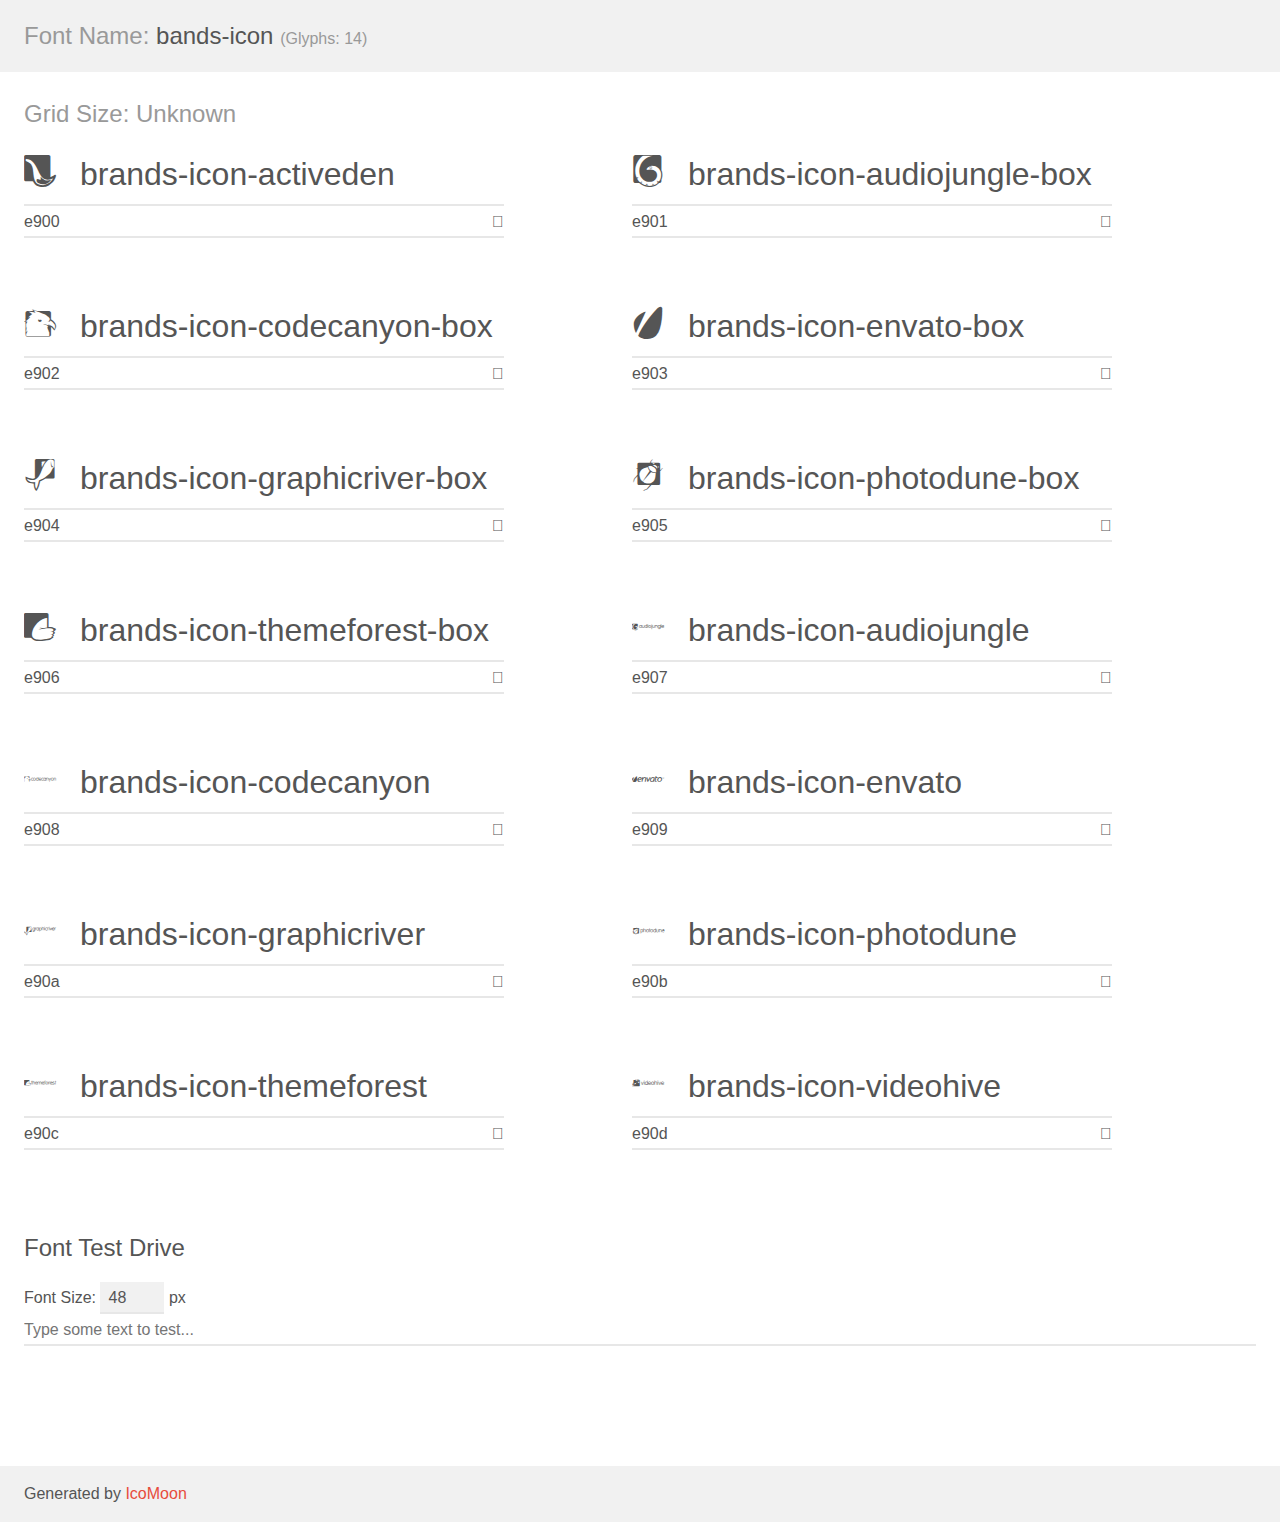
<file: staticfiles/plugins/bands-icon/demo.html>
<!doctype html>
<html>
<head>
    <meta charset="utf-8">
    <title>IcoMoon Demo</title>
    <meta name="description" content="An Icon Font Generated By IcoMoon.io">
    <meta name="viewport" content="width=device-width, initial-scale=1">
    <link rel="stylesheet" href="demo-files/demo.css">
    <link rel="stylesheet" href="style.css"></head>
<body>
    <div class="bgc1 clearfix">
        <h1 class="mhmm mvm"><span class="fgc1">Font Name:</span> bands-icon <small class="fgc1">(Glyphs:&nbsp;14)</small></h1>
    </div>
    <div class="clearfix mhl ptl">
        <h1 class="mvm mtn fgc1">Grid Size: Unknown</h1>
        <div class="glyph fs1">
            <div class="clearfix bshadow0 pbs">
                <span class="brands-icon-activeden">
                
                </span>
                <span class="mls"> brands-icon-activeden</span>
            </div>
            <fieldset class="fs0 size1of1 clearfix hidden-false">
                <input type="text" readonly value="e900" class="unit size1of2" />
                <input type="text" maxlength="1" readonly value="&#xe900;" class="unitRight size1of2 talign-right" />
            </fieldset>
            <div class="fs0 bshadow0 clearfix hidden-true">
                <span class="unit pvs fgc1">liga: </span>
                <input type="text" readonly value="" class="liga unitRight" />
            </div>
        </div>
        <div class="glyph fs1">
            <div class="clearfix bshadow0 pbs">
                <span class="brands-icon-audiojungle-box">
                
                </span>
                <span class="mls"> brands-icon-audiojungle-box</span>
            </div>
            <fieldset class="fs0 size1of1 clearfix hidden-false">
                <input type="text" readonly value="e901" class="unit size1of2" />
                <input type="text" maxlength="1" readonly value="&#xe901;" class="unitRight size1of2 talign-right" />
            </fieldset>
            <div class="fs0 bshadow0 clearfix hidden-true">
                <span class="unit pvs fgc1">liga: </span>
                <input type="text" readonly value="" class="liga unitRight" />
            </div>
        </div>
        <div class="glyph fs1">
            <div class="clearfix bshadow0 pbs">
                <span class="brands-icon-codecanyon-box">
                
                </span>
                <span class="mls"> brands-icon-codecanyon-box</span>
            </div>
            <fieldset class="fs0 size1of1 clearfix hidden-false">
                <input type="text" readonly value="e902" class="unit size1of2" />
                <input type="text" maxlength="1" readonly value="&#xe902;" class="unitRight size1of2 talign-right" />
            </fieldset>
            <div class="fs0 bshadow0 clearfix hidden-true">
                <span class="unit pvs fgc1">liga: </span>
                <input type="text" readonly value="" class="liga unitRight" />
            </div>
        </div>
        <div class="glyph fs1">
            <div class="clearfix bshadow0 pbs">
                <span class="brands-icon-envato-box">
                
                </span>
                <span class="mls"> brands-icon-envato-box</span>
            </div>
            <fieldset class="fs0 size1of1 clearfix hidden-false">
                <input type="text" readonly value="e903" class="unit size1of2" />
                <input type="text" maxlength="1" readonly value="&#xe903;" class="unitRight size1of2 talign-right" />
            </fieldset>
            <div class="fs0 bshadow0 clearfix hidden-true">
                <span class="unit pvs fgc1">liga: </span>
                <input type="text" readonly value="" class="liga unitRight" />
            </div>
        </div>
        <div class="glyph fs1">
            <div class="clearfix bshadow0 pbs">
                <span class="brands-icon-graphicriver-box">
                
                </span>
                <span class="mls"> brands-icon-graphicriver-box</span>
            </div>
            <fieldset class="fs0 size1of1 clearfix hidden-false">
                <input type="text" readonly value="e904" class="unit size1of2" />
                <input type="text" maxlength="1" readonly value="&#xe904;" class="unitRight size1of2 talign-right" />
            </fieldset>
            <div class="fs0 bshadow0 clearfix hidden-true">
                <span class="unit pvs fgc1">liga: </span>
                <input type="text" readonly value="" class="liga unitRight" />
            </div>
        </div>
        <div class="glyph fs1">
            <div class="clearfix bshadow0 pbs">
                <span class="brands-icon-photodune-box">
                
                </span>
                <span class="mls"> brands-icon-photodune-box</span>
            </div>
            <fieldset class="fs0 size1of1 clearfix hidden-false">
                <input type="text" readonly value="e905" class="unit size1of2" />
                <input type="text" maxlength="1" readonly value="&#xe905;" class="unitRight size1of2 talign-right" />
            </fieldset>
            <div class="fs0 bshadow0 clearfix hidden-true">
                <span class="unit pvs fgc1">liga: </span>
                <input type="text" readonly value="" class="liga unitRight" />
            </div>
        </div>
        <div class="glyph fs1">
            <div class="clearfix bshadow0 pbs">
                <span class="brands-icon-themeforest-box">
                
                </span>
                <span class="mls"> brands-icon-themeforest-box</span>
            </div>
            <fieldset class="fs0 size1of1 clearfix hidden-false">
                <input type="text" readonly value="e906" class="unit size1of2" />
                <input type="text" maxlength="1" readonly value="&#xe906;" class="unitRight size1of2 talign-right" />
            </fieldset>
            <div class="fs0 bshadow0 clearfix hidden-true">
                <span class="unit pvs fgc1">liga: </span>
                <input type="text" readonly value="" class="liga unitRight" />
            </div>
        </div>
        <div class="glyph fs1">
            <div class="clearfix bshadow0 pbs">
                <span class="brands-icon-audiojungle">
                
                </span>
                <span class="mls"> brands-icon-audiojungle</span>
            </div>
            <fieldset class="fs0 size1of1 clearfix hidden-false">
                <input type="text" readonly value="e907" class="unit size1of2" />
                <input type="text" maxlength="1" readonly value="&#xe907;" class="unitRight size1of2 talign-right" />
            </fieldset>
            <div class="fs0 bshadow0 clearfix hidden-true">
                <span class="unit pvs fgc1">liga: </span>
                <input type="text" readonly value="" class="liga unitRight" />
            </div>
        </div>
        <div class="glyph fs1">
            <div class="clearfix bshadow0 pbs">
                <span class="brands-icon-codecanyon">
                
                </span>
                <span class="mls"> brands-icon-codecanyon</span>
            </div>
            <fieldset class="fs0 size1of1 clearfix hidden-false">
                <input type="text" readonly value="e908" class="unit size1of2" />
                <input type="text" maxlength="1" readonly value="&#xe908;" class="unitRight size1of2 talign-right" />
            </fieldset>
            <div class="fs0 bshadow0 clearfix hidden-true">
                <span class="unit pvs fgc1">liga: </span>
                <input type="text" readonly value="" class="liga unitRight" />
            </div>
        </div>
        <div class="glyph fs1">
            <div class="clearfix bshadow0 pbs">
                <span class="brands-icon-envato">
                
                </span>
                <span class="mls"> brands-icon-envato</span>
            </div>
            <fieldset class="fs0 size1of1 clearfix hidden-false">
                <input type="text" readonly value="e909" class="unit size1of2" />
                <input type="text" maxlength="1" readonly value="&#xe909;" class="unitRight size1of2 talign-right" />
            </fieldset>
            <div class="fs0 bshadow0 clearfix hidden-true">
                <span class="unit pvs fgc1">liga: </span>
                <input type="text" readonly value="" class="liga unitRight" />
            </div>
        </div>
        <div class="glyph fs1">
            <div class="clearfix bshadow0 pbs">
                <span class="brands-icon-graphicriver">
                
                </span>
                <span class="mls"> brands-icon-graphicriver</span>
            </div>
            <fieldset class="fs0 size1of1 clearfix hidden-false">
                <input type="text" readonly value="e90a" class="unit size1of2" />
                <input type="text" maxlength="1" readonly value="&#xe90a;" class="unitRight size1of2 talign-right" />
            </fieldset>
            <div class="fs0 bshadow0 clearfix hidden-true">
                <span class="unit pvs fgc1">liga: </span>
                <input type="text" readonly value="" class="liga unitRight" />
            </div>
        </div>
        <div class="glyph fs1">
            <div class="clearfix bshadow0 pbs">
                <span class="brands-icon-photodune">
                
                </span>
                <span class="mls"> brands-icon-photodune</span>
            </div>
            <fieldset class="fs0 size1of1 clearfix hidden-false">
                <input type="text" readonly value="e90b" class="unit size1of2" />
                <input type="text" maxlength="1" readonly value="&#xe90b;" class="unitRight size1of2 talign-right" />
            </fieldset>
            <div class="fs0 bshadow0 clearfix hidden-true">
                <span class="unit pvs fgc1">liga: </span>
                <input type="text" readonly value="" class="liga unitRight" />
            </div>
        </div>
        <div class="glyph fs1">
            <div class="clearfix bshadow0 pbs">
                <span class="brands-icon-themeforest">
                
                </span>
                <span class="mls"> brands-icon-themeforest</span>
            </div>
            <fieldset class="fs0 size1of1 clearfix hidden-false">
                <input type="text" readonly value="e90c" class="unit size1of2" />
                <input type="text" maxlength="1" readonly value="&#xe90c;" class="unitRight size1of2 talign-right" />
            </fieldset>
            <div class="fs0 bshadow0 clearfix hidden-true">
                <span class="unit pvs fgc1">liga: </span>
                <input type="text" readonly value="" class="liga unitRight" />
            </div>
        </div>
        <div class="glyph fs1">
            <div class="clearfix bshadow0 pbs">
                <span class="brands-icon-videohive">
                
                </span>
                <span class="mls"> brands-icon-videohive</span>
            </div>
            <fieldset class="fs0 size1of1 clearfix hidden-false">
                <input type="text" readonly value="e90d" class="unit size1of2" />
                <input type="text" maxlength="1" readonly value="&#xe90d;" class="unitRight size1of2 talign-right" />
            </fieldset>
            <div class="fs0 bshadow0 clearfix hidden-true">
                <span class="unit pvs fgc1">liga: </span>
                <input type="text" readonly value="" class="liga unitRight" />
            </div>
        </div>
    </div>

    <!--[if gt IE 8]><!-->
    <div class="mhl clearfix mbl">
        <h1>Font Test Drive</h1>
        <label>
            Font Size: <input id="fontSize" type="number" class="textbox0 mbm"
            min="8" value="48" />
            px
        </label>
        <input id="testText" type="text" class="phl size1of1 mvl"
        placeholder="Type some text to test..." value=""/>
        <div id="testDrive" class="brands-icon-">&nbsp;
        </div>
    </div>
    <!--<![endif]-->
    <div class="bgc1 clearfix">
        <p class="mhl">Generated by <a href="https://icomoon.io/app">IcoMoon</a></p>
    </div>

    <script src="demo-files/demo.js"></script>
</body>
</html>
</file>
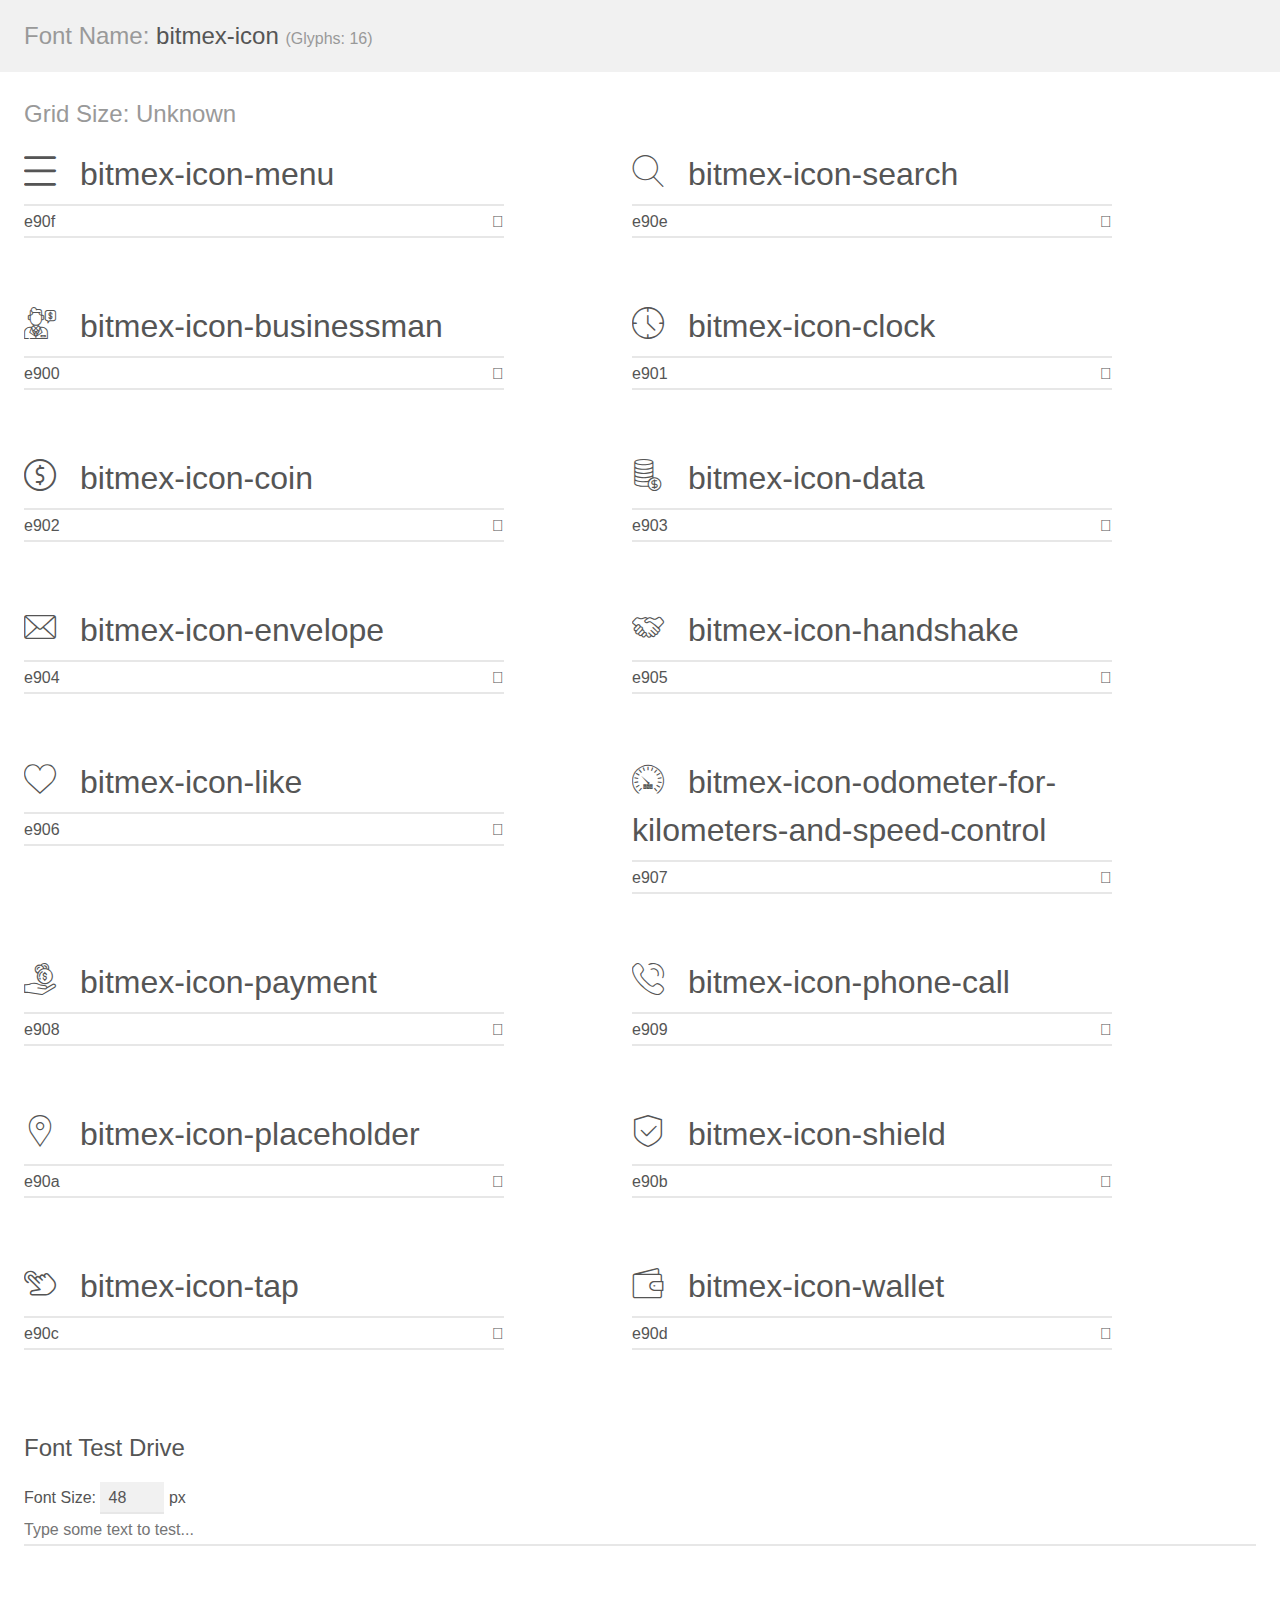
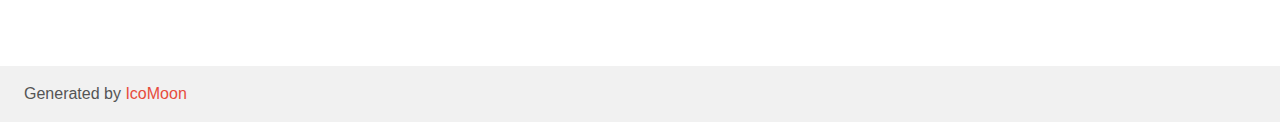
<file: staticfiles/plugins/bitmex-icons/demo.html>
<!doctype html>
<html>
<head>
    <meta charset="utf-8">
    <title>IcoMoon Demo</title>
    <meta name="description" content="An Icon Font Generated By IcoMoon.io">
    <meta name="viewport" content="width=device-width, initial-scale=1">
    <link rel="stylesheet" href="demo-files/demo.css">
    <link rel="stylesheet" href="style.css"></head>
<body>
    <div class="bgc1 clearfix">
        <h1 class="mhmm mvm"><span class="fgc1">Font Name:</span> bitmex-icon <small class="fgc1">(Glyphs:&nbsp;16)</small></h1>
    </div>
    <div class="clearfix mhl ptl">
        <h1 class="mvm mtn fgc1">Grid Size: Unknown</h1>
        <div class="glyph fs1">
            <div class="clearfix bshadow0 pbs">
                <span class="bitmex-icon-menu">
                
                </span>
                <span class="mls"> bitmex-icon-menu</span>
            </div>
            <fieldset class="fs0 size1of1 clearfix hidden-false">
                <input type="text" readonly value="e90f" class="unit size1of2" />
                <input type="text" maxlength="1" readonly value="&#xe90f;" class="unitRight size1of2 talign-right" />
            </fieldset>
            <div class="fs0 bshadow0 clearfix hidden-true">
                <span class="unit pvs fgc1">liga: </span>
                <input type="text" readonly value="" class="liga unitRight" />
            </div>
        </div>
        <div class="glyph fs1">
            <div class="clearfix bshadow0 pbs">
                <span class="bitmex-icon-search">
                
                </span>
                <span class="mls"> bitmex-icon-search</span>
            </div>
            <fieldset class="fs0 size1of1 clearfix hidden-false">
                <input type="text" readonly value="e90e" class="unit size1of2" />
                <input type="text" maxlength="1" readonly value="&#xe90e;" class="unitRight size1of2 talign-right" />
            </fieldset>
            <div class="fs0 bshadow0 clearfix hidden-true">
                <span class="unit pvs fgc1">liga: </span>
                <input type="text" readonly value="" class="liga unitRight" />
            </div>
        </div>
        <div class="glyph fs1">
            <div class="clearfix bshadow0 pbs">
                <span class="bitmex-icon-businessman">
                
                </span>
                <span class="mls"> bitmex-icon-businessman</span>
            </div>
            <fieldset class="fs0 size1of1 clearfix hidden-false">
                <input type="text" readonly value="e900" class="unit size1of2" />
                <input type="text" maxlength="1" readonly value="&#xe900;" class="unitRight size1of2 talign-right" />
            </fieldset>
            <div class="fs0 bshadow0 clearfix hidden-true">
                <span class="unit pvs fgc1">liga: </span>
                <input type="text" readonly value="" class="liga unitRight" />
            </div>
        </div>
        <div class="glyph fs1">
            <div class="clearfix bshadow0 pbs">
                <span class="bitmex-icon-clock">
                
                </span>
                <span class="mls"> bitmex-icon-clock</span>
            </div>
            <fieldset class="fs0 size1of1 clearfix hidden-false">
                <input type="text" readonly value="e901" class="unit size1of2" />
                <input type="text" maxlength="1" readonly value="&#xe901;" class="unitRight size1of2 talign-right" />
            </fieldset>
            <div class="fs0 bshadow0 clearfix hidden-true">
                <span class="unit pvs fgc1">liga: </span>
                <input type="text" readonly value="" class="liga unitRight" />
            </div>
        </div>
        <div class="glyph fs1">
            <div class="clearfix bshadow0 pbs">
                <span class="bitmex-icon-coin">
                
                </span>
                <span class="mls"> bitmex-icon-coin</span>
            </div>
            <fieldset class="fs0 size1of1 clearfix hidden-false">
                <input type="text" readonly value="e902" class="unit size1of2" />
                <input type="text" maxlength="1" readonly value="&#xe902;" class="unitRight size1of2 talign-right" />
            </fieldset>
            <div class="fs0 bshadow0 clearfix hidden-true">
                <span class="unit pvs fgc1">liga: </span>
                <input type="text" readonly value="" class="liga unitRight" />
            </div>
        </div>
        <div class="glyph fs1">
            <div class="clearfix bshadow0 pbs">
                <span class="bitmex-icon-data">
                
                </span>
                <span class="mls"> bitmex-icon-data</span>
            </div>
            <fieldset class="fs0 size1of1 clearfix hidden-false">
                <input type="text" readonly value="e903" class="unit size1of2" />
                <input type="text" maxlength="1" readonly value="&#xe903;" class="unitRight size1of2 talign-right" />
            </fieldset>
            <div class="fs0 bshadow0 clearfix hidden-true">
                <span class="unit pvs fgc1">liga: </span>
                <input type="text" readonly value="" class="liga unitRight" />
            </div>
        </div>
        <div class="glyph fs1">
            <div class="clearfix bshadow0 pbs">
                <span class="bitmex-icon-envelope">
                
                </span>
                <span class="mls"> bitmex-icon-envelope</span>
            </div>
            <fieldset class="fs0 size1of1 clearfix hidden-false">
                <input type="text" readonly value="e904" class="unit size1of2" />
                <input type="text" maxlength="1" readonly value="&#xe904;" class="unitRight size1of2 talign-right" />
            </fieldset>
            <div class="fs0 bshadow0 clearfix hidden-true">
                <span class="unit pvs fgc1">liga: </span>
                <input type="text" readonly value="" class="liga unitRight" />
            </div>
        </div>
        <div class="glyph fs1">
            <div class="clearfix bshadow0 pbs">
                <span class="bitmex-icon-handshake">
                
                </span>
                <span class="mls"> bitmex-icon-handshake</span>
            </div>
            <fieldset class="fs0 size1of1 clearfix hidden-false">
                <input type="text" readonly value="e905" class="unit size1of2" />
                <input type="text" maxlength="1" readonly value="&#xe905;" class="unitRight size1of2 talign-right" />
            </fieldset>
            <div class="fs0 bshadow0 clearfix hidden-true">
                <span class="unit pvs fgc1">liga: </span>
                <input type="text" readonly value="" class="liga unitRight" />
            </div>
        </div>
        <div class="glyph fs1">
            <div class="clearfix bshadow0 pbs">
                <span class="bitmex-icon-like">
                
                </span>
                <span class="mls"> bitmex-icon-like</span>
            </div>
            <fieldset class="fs0 size1of1 clearfix hidden-false">
                <input type="text" readonly value="e906" class="unit size1of2" />
                <input type="text" maxlength="1" readonly value="&#xe906;" class="unitRight size1of2 talign-right" />
            </fieldset>
            <div class="fs0 bshadow0 clearfix hidden-true">
                <span class="unit pvs fgc1">liga: </span>
                <input type="text" readonly value="" class="liga unitRight" />
            </div>
        </div>
        <div class="glyph fs1">
            <div class="clearfix bshadow0 pbs">
                <span class="bitmex-icon-odometer-for-kilometers-and-speed-control">
                
                </span>
                <span class="mls"> bitmex-icon-odometer-for-kilometers-and-speed-control</span>
            </div>
            <fieldset class="fs0 size1of1 clearfix hidden-false">
                <input type="text" readonly value="e907" class="unit size1of2" />
                <input type="text" maxlength="1" readonly value="&#xe907;" class="unitRight size1of2 talign-right" />
            </fieldset>
            <div class="fs0 bshadow0 clearfix hidden-true">
                <span class="unit pvs fgc1">liga: </span>
                <input type="text" readonly value="" class="liga unitRight" />
            </div>
        </div>
        <div class="glyph fs1">
            <div class="clearfix bshadow0 pbs">
                <span class="bitmex-icon-payment">
                
                </span>
                <span class="mls"> bitmex-icon-payment</span>
            </div>
            <fieldset class="fs0 size1of1 clearfix hidden-false">
                <input type="text" readonly value="e908" class="unit size1of2" />
                <input type="text" maxlength="1" readonly value="&#xe908;" class="unitRight size1of2 talign-right" />
            </fieldset>
            <div class="fs0 bshadow0 clearfix hidden-true">
                <span class="unit pvs fgc1">liga: </span>
                <input type="text" readonly value="" class="liga unitRight" />
            </div>
        </div>
        <div class="glyph fs1">
            <div class="clearfix bshadow0 pbs">
                <span class="bitmex-icon-phone-call">
                
                </span>
                <span class="mls"> bitmex-icon-phone-call</span>
            </div>
            <fieldset class="fs0 size1of1 clearfix hidden-false">
                <input type="text" readonly value="e909" class="unit size1of2" />
                <input type="text" maxlength="1" readonly value="&#xe909;" class="unitRight size1of2 talign-right" />
            </fieldset>
            <div class="fs0 bshadow0 clearfix hidden-true">
                <span class="unit pvs fgc1">liga: </span>
                <input type="text" readonly value="" class="liga unitRight" />
            </div>
        </div>
        <div class="glyph fs1">
            <div class="clearfix bshadow0 pbs">
                <span class="bitmex-icon-placeholder">
                
                </span>
                <span class="mls"> bitmex-icon-placeholder</span>
            </div>
            <fieldset class="fs0 size1of1 clearfix hidden-false">
                <input type="text" readonly value="e90a" class="unit size1of2" />
                <input type="text" maxlength="1" readonly value="&#xe90a;" class="unitRight size1of2 talign-right" />
            </fieldset>
            <div class="fs0 bshadow0 clearfix hidden-true">
                <span class="unit pvs fgc1">liga: </span>
                <input type="text" readonly value="" class="liga unitRight" />
            </div>
        </div>
        <div class="glyph fs1">
            <div class="clearfix bshadow0 pbs">
                <span class="bitmex-icon-shield">
                
                </span>
                <span class="mls"> bitmex-icon-shield</span>
            </div>
            <fieldset class="fs0 size1of1 clearfix hidden-false">
                <input type="text" readonly value="e90b" class="unit size1of2" />
                <input type="text" maxlength="1" readonly value="&#xe90b;" class="unitRight size1of2 talign-right" />
            </fieldset>
            <div class="fs0 bshadow0 clearfix hidden-true">
                <span class="unit pvs fgc1">liga: </span>
                <input type="text" readonly value="" class="liga unitRight" />
            </div>
        </div>
        <div class="glyph fs1">
            <div class="clearfix bshadow0 pbs">
                <span class="bitmex-icon-tap">
                
                </span>
                <span class="mls"> bitmex-icon-tap</span>
            </div>
            <fieldset class="fs0 size1of1 clearfix hidden-false">
                <input type="text" readonly value="e90c" class="unit size1of2" />
                <input type="text" maxlength="1" readonly value="&#xe90c;" class="unitRight size1of2 talign-right" />
            </fieldset>
            <div class="fs0 bshadow0 clearfix hidden-true">
                <span class="unit pvs fgc1">liga: </span>
                <input type="text" readonly value="" class="liga unitRight" />
            </div>
        </div>
        <div class="glyph fs1">
            <div class="clearfix bshadow0 pbs">
                <span class="bitmex-icon-wallet">
                
                </span>
                <span class="mls"> bitmex-icon-wallet</span>
            </div>
            <fieldset class="fs0 size1of1 clearfix hidden-false">
                <input type="text" readonly value="e90d" class="unit size1of2" />
                <input type="text" maxlength="1" readonly value="&#xe90d;" class="unitRight size1of2 talign-right" />
            </fieldset>
            <div class="fs0 bshadow0 clearfix hidden-true">
                <span class="unit pvs fgc1">liga: </span>
                <input type="text" readonly value="" class="liga unitRight" />
            </div>
        </div>
    </div>

    <!--[if gt IE 8]><!-->
    <div class="mhl clearfix mbl">
        <h1>Font Test Drive</h1>
        <label>
            Font Size: <input id="fontSize" type="number" class="textbox0 mbm"
            min="8" value="48" />
            px
        </label>
        <input id="testText" type="text" class="phl size1of1 mvl"
        placeholder="Type some text to test..." value=""/>
        <div id="testDrive" class="bitmex-icon-">&nbsp;
        </div>
    </div>
    <!--<![endif]-->
    <div class="bgc1 clearfix">
        <p class="mhl">Generated by <a href="https://icomoon.io/app">IcoMoon</a></p>
    </div>

    <script src="demo-files/demo.js"></script>
</body>
</html>
</file>
<file: staticfiles/plugins/bands-icon/demo-files/demo.css>
body {
  padding: 0;
  margin: 0;
  font-family: sans-serif;
  font-size: 1em;
  line-height: 1.5;
  color: #555;
  background: #fff;
}
h1 {
  font-size: 1.5em;
  font-weight: normal;
}
small {
  font-size: .66666667em;
}
a {
  color: #e74c3c;
  text-decoration: none;
}
a:hover, a:focus {
  box-shadow: 0 1px #e74c3c;
}
.bshadow0, input {
  box-shadow: inset 0 -2px #e7e7e7;
}
input:hover {
  box-shadow: inset 0 -2px #ccc;
}
input, fieldset {
  font-family: sans-serif;
  font-size: 1em;
  margin: 0;
  padding: 0;
  border: 0;
}
input {
  color: inherit;
  line-height: 1.5;
  height: 1.5em;
  padding: .25em 0;
}
input:focus {
  outline: none;
  box-shadow: inset 0 -2px #449fdb;
}
.glyph {
  font-size: 16px;
  width: 15em;
  padding-bottom: 1em;
  margin-right: 4em;
  margin-bottom: 1em;
  float: left;
  overflow: hidden;
}
.liga {
  width: 80%;
  width: calc(100% - 2.5em);
}
.talign-right {
  text-align: right;
}
.talign-center {
  text-align: center;
}
.bgc1 {
  background: #f1f1f1;
}
.fgc1 {
  color: #999;
}
.fgc0 {
  color: #000;
}
p {
  margin-top: 1em;
  margin-bottom: 1em;
}
.mvm {
  margin-top: .75em;
  margin-bottom: .75em;
}
.mtn {
  margin-top: 0;
}
.mtl, .mal {
  margin-top: 1.5em;
}
.mbl, .mal {
  margin-bottom: 1.5em;
}
.mal, .mhl {
  margin-left: 1.5em;
  margin-right: 1.5em;
}
.mhmm {
  margin-left: 1em;
  margin-right: 1em;
}
.mls {
  margin-left: .25em;
}
.ptl {
  padding-top: 1.5em;
}
.pbs, .pvs {
  padding-bottom: .25em;
}
.pvs, .pts {
  padding-top: .25em;
}
.unit {
  float: left;
}
.unitRight {
  float: right;
}
.size1of2 {
  width: 50%;
}
.size1of1 {
  width: 100%;
}
.clearfix:before, .clearfix:after {
  content: " ";
  display: table;
}
.clearfix:after {
  clear: both;
}
.hidden-true {
  display: none;
}
.textbox0 {
  width: 3em;
  background: #f1f1f1;
  padding: .25em .5em;
  line-height: 1.5;
  height: 1.5em;
}
#testDrive {
  display: block;
  padding-top: 24px;
  line-height: 1.5;
}
.fs0 {
  font-size: 16px;
}
.fs1 {
  font-size: 32px;
}
</file>
<file: staticfiles/plugins/bands-icon/style.css>
@font-face {
  font-family: 'bands-icon';
  src:  url('fonts/bands-icon.eot?292vk');
  src:  url('fonts/bands-icon.eot?292vk#iefix') format('embedded-opentype'),
    url('fonts/bands-icon.ttf?292vk') format('truetype'),
    url('fonts/bands-icon.woff?292vk') format('woff'),
    url('fonts/bands-icon.svg?292vk#bands-icon') format('svg');
  font-weight: normal;
  font-style: normal;
}

[class^="brands-icon-"], [class*=" brands-icon-"] {
  /* use !important to prevent issues with browser extensions that change fonts */
  font-family: 'bands-icon' !important;
  speak: none;
  font-style: normal;
  font-weight: normal;
  font-variant: normal;
  text-transform: none;
  line-height: 1;

  /* Better Font Rendering =========== */
  -webkit-font-smoothing: antialiased;
  -moz-osx-font-smoothing: grayscale;
}

.brands-icon-activeden:before {
  content: "\e900";
}
.brands-icon-audiojungle-box:before {
  content: "\e901";
}
.brands-icon-codecanyon-box:before {
  content: "\e902";
}
.brands-icon-envato-box:before {
  content: "\e903";
}
.brands-icon-graphicriver-box:before {
  content: "\e904";
}
.brands-icon-photodune-box:before {
  content: "\e905";
}
.brands-icon-themeforest-box:before {
  content: "\e906";
}
.brands-icon-audiojungle:before {
  content: "\e907";
}
.brands-icon-codecanyon:before {
  content: "\e908";
}
.brands-icon-envato:before {
  content: "\e909";
}
.brands-icon-graphicriver:before {
  content: "\e90a";
}
.brands-icon-photodune:before {
  content: "\e90b";
}
.brands-icon-themeforest:before {
  content: "\e90c";
}
.brands-icon-videohive:before {
  content: "\e90d";
}
</file>
<file: staticfiles/plugins/bitmex-icons/demo-files/demo.css>
body {
  padding: 0;
  margin: 0;
  font-family: sans-serif;
  font-size: 1em;
  line-height: 1.5;
  color: #555;
  background: #fff;
}
h1 {
  font-size: 1.5em;
  font-weight: normal;
}
small {
  font-size: .66666667em;
}
a {
  color: #e74c3c;
  text-decoration: none;
}
a:hover, a:focus {
  box-shadow: 0 1px #e74c3c;
}
.bshadow0, input {
  box-shadow: inset 0 -2px #e7e7e7;
}
input:hover {
  box-shadow: inset 0 -2px #ccc;
}
input, fieldset {
  font-family: sans-serif;
  font-size: 1em;
  margin: 0;
  padding: 0;
  border: 0;
}
input {
  color: inherit;
  line-height: 1.5;
  height: 1.5em;
  padding: .25em 0;
}
input:focus {
  outline: none;
  box-shadow: inset 0 -2px #449fdb;
}
.glyph {
  font-size: 16px;
  width: 15em;
  padding-bottom: 1em;
  margin-right: 4em;
  margin-bottom: 1em;
  float: left;
  overflow: hidden;
}
.liga {
  width: 80%;
  width: calc(100% - 2.5em);
}
.talign-right {
  text-align: right;
}
.talign-center {
  text-align: center;
}
.bgc1 {
  background: #f1f1f1;
}
.fgc1 {
  color: #999;
}
.fgc0 {
  color: #000;
}
p {
  margin-top: 1em;
  margin-bottom: 1em;
}
.mvm {
  margin-top: .75em;
  margin-bottom: .75em;
}
.mtn {
  margin-top: 0;
}
.mtl, .mal {
  margin-top: 1.5em;
}
.mbl, .mal {
  margin-bottom: 1.5em;
}
.mal, .mhl {
  margin-left: 1.5em;
  margin-right: 1.5em;
}
.mhmm {
  margin-left: 1em;
  margin-right: 1em;
}
.mls {
  margin-left: .25em;
}
.ptl {
  padding-top: 1.5em;
}
.pbs, .pvs {
  padding-bottom: .25em;
}
.pvs, .pts {
  padding-top: .25em;
}
.unit {
  float: left;
}
.unitRight {
  float: right;
}
.size1of2 {
  width: 50%;
}
.size1of1 {
  width: 100%;
}
.clearfix:before, .clearfix:after {
  content: " ";
  display: table;
}
.clearfix:after {
  clear: both;
}
.hidden-true {
  display: none;
}
.textbox0 {
  width: 3em;
  background: #f1f1f1;
  padding: .25em .5em;
  line-height: 1.5;
  height: 1.5em;
}
#testDrive {
  display: block;
  padding-top: 24px;
  line-height: 1.5;
}
.fs0 {
  font-size: 16px;
}
.fs1 {
  font-size: 32px;
}
</file>
<file: staticfiles/plugins/bitmex-icons/style.css>
@font-face {
  font-family: 'bitmex-icon';
  src:  url('fonts/bitmex-icon.eot?d5z47k');
  src:  url('fonts/bitmex-icon.eot?d5z47k#iefix') format('embedded-opentype'),
    url('fonts/bitmex-icon.ttf?d5z47k') format('truetype'),
    url('fonts/bitmex-icon.woff?d5z47k') format('woff'),
    url('fonts/bitmex-icon.svg?d5z47k#bitmex-icon') format('svg');
  font-weight: normal;
  font-style: normal;
}

[class^="bitmex-icon-"], [class*=" bitmex-icon-"] {
  /* use !important to prevent issues with browser extensions that change fonts */
  font-family: 'bitmex-icon' !important;
  speak: none;
  font-style: normal;
  font-weight: normal;
  font-variant: normal;
  text-transform: none;
  line-height: 1;

  /* Better Font Rendering =========== */
  -webkit-font-smoothing: antialiased;
  -moz-osx-font-smoothing: grayscale;
}

.bitmex-icon-menu:before {
  content: "\e90f";
}
.bitmex-icon-search:before {
  content: "\e90e";
}
.bitmex-icon-businessman:before {
  content: "\e900";
}
.bitmex-icon-clock:before {
  content: "\e901";
}
.bitmex-icon-coin:before {
  content: "\e902";
}
.bitmex-icon-data:before {
  content: "\e903";
}
.bitmex-icon-envelope:before {
  content: "\e904";
}
.bitmex-icon-handshake:before {
  content: "\e905";
}
.bitmex-icon-like:before {
  content: "\e906";
}
.bitmex-icon-odometer-for-kilometers-and-speed-control:before {
  content: "\e907";
}
.bitmex-icon-payment:before {
  content: "\e908";
}
.bitmex-icon-phone-call:before {
  content: "\e909";
}
.bitmex-icon-placeholder:before {
  content: "\e90a";
}
.bitmex-icon-shield:before {
  content: "\e90b";
}
.bitmex-icon-tap:before {
  content: "\e90c";
}
.bitmex-icon-wallet:before {
  content: "\e90d";
}
</file>
